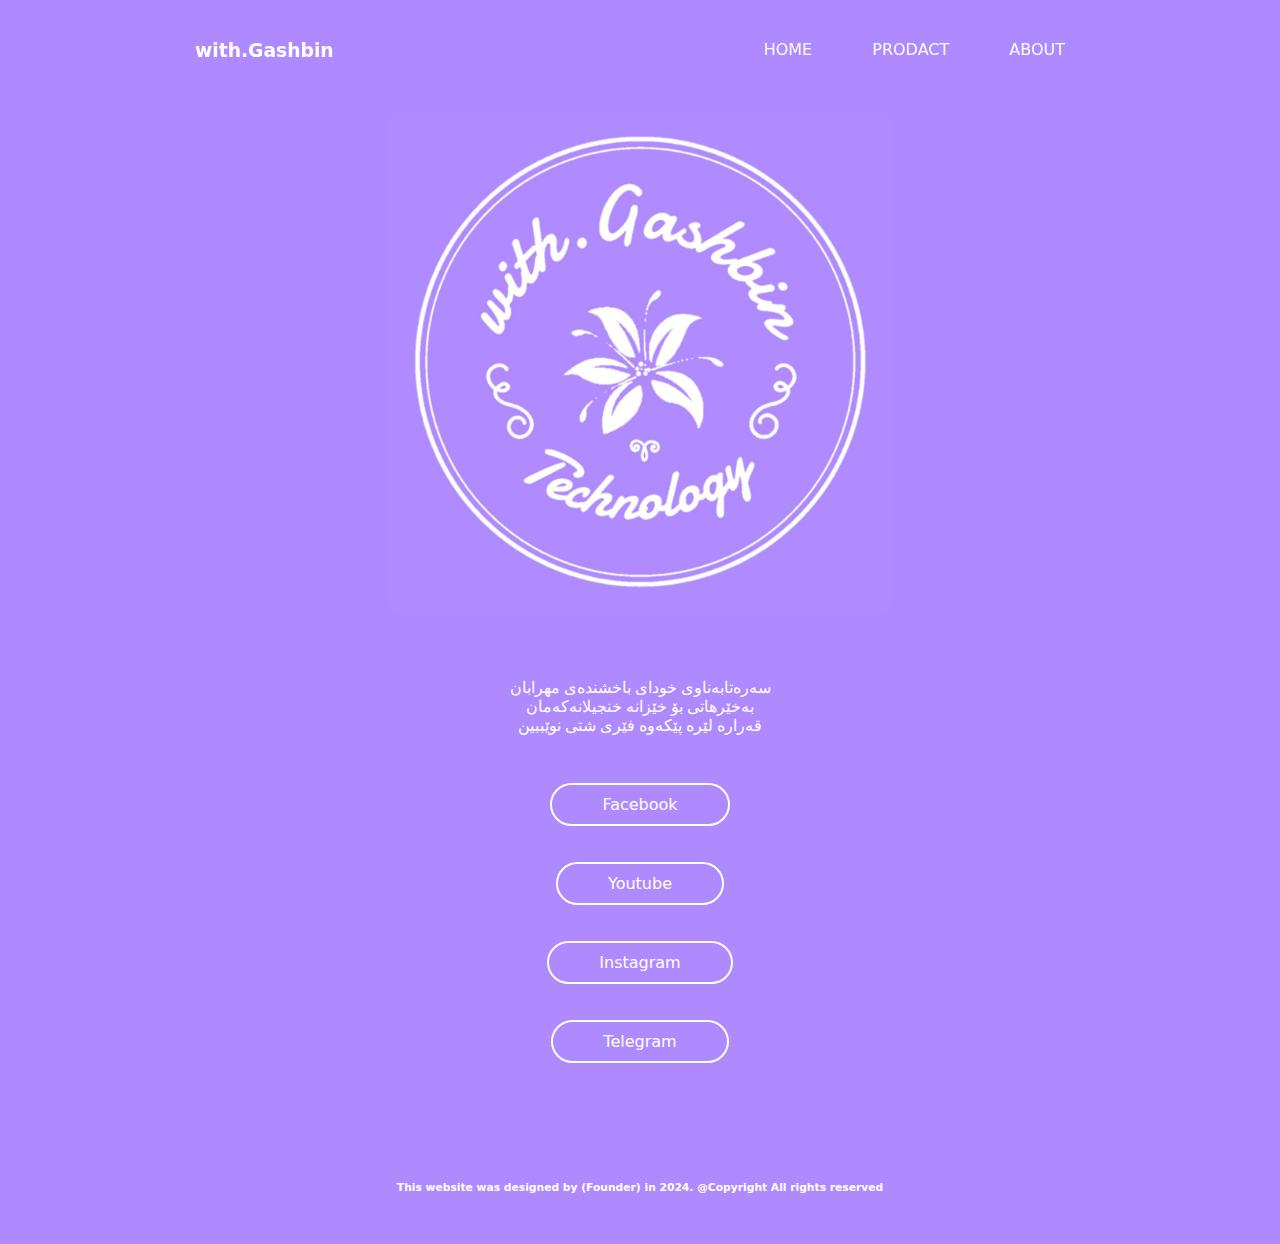
<file: index.html>
<!DOCTYPE html>
<html lang="en">
<head>
    <meta charset="UTF-8">
    <meta name="viewport" content="width=device-width, initial-scale=1.0">
    <title>With.GaShbin</title>

        <!--favicon--> <link rel="icon" href="ASSETS/IMG/">

        <!--CSS--> <link rel="stylesheet" href="ASSETS/CSS/style.css">

        <!--font--> <link rel="stylesheet" href="https://cdnjs.cloudflare.com/ajax/libs/font-awesome/6.7.1/css/all.min.css" integrity="sha512-5Hs3dF2AEPkpNAR7UiOHba+lRSJNeM2ECkwxUIxC1Q/FLycGTbNapWXB4tP889k5T5Ju8fs4b1P5z/iB4nMfSQ==" crossorigin="anonymous" referrerpolicy="no-referrer" />
        
        
        
    </head>
    <body>
        
        <div class="navbar">
        
            <div class="grid-item grid-1"> <h3>with.Gashbin</h3></div>
            <div class="grid-item grid-2"></div>
            <div class="grid-item grid-3">
                <div class="link">
                    <ul>
                        <li><a href="index.html">home</a></li>
                        <li><a href="product.html">prodact</a></li>
                        <li><a href="about.html">about</a></li>
                    </ul>
                </div>
                <button class="menu"><i class="fa-solid fa-bars fa-2xl" style="color: #ffffff;"></i></button>
                <div id="open" class="open" style="display: none;">
                    <ul>
                        <li class="button-list"><a href="index.html" target="_blank">home</a></li>
                        <li class="button-list"><a href="product.html" target="_blank">product</a></li>
                        <li class="button-list"><a href="about.html" target="_blank">about</a></li>
                    </ul>
                </div>
            </div>

    </div>  
    
    <div class="grid">
        <div class="grid-item grid-left"></div>
        <div class="grid-item grid-center">
            <img class="logo" src="ASSETS/IMG/Gashbin.jpg" alt="logo">
        </div>
        <div class="grid-item grid-right"></div>
    </div>
    <div class="grid">
        <div class="grid-item grid-left"></div>
        <div class="grid-item grid-center"> 
            <p class="bio">
                سەرەتابەناوی خودای باخشندەی مهرابان
                <br>بەخێرهاتی بۆ خێزانە خنجیلانەکەمان 
                 <br>قەرارە لێرە پێکەوە فێری شتی نوێببین
            </p>
            <div class="social">
                <ul>
                    <li class="media"> <a href="">Facebook</a></li>
                    <li class="media"> <a href="">Youtube</a></li>
                    <li class="media"> <a href="https://www.instagram.com/with.gashbin?utm_source=ig_web_button_share_sheet&igsh=ZDNlZDc0MzIxNw==">Instagram</a></li>
                    <li class="media"> <a href="">Telegram</a></li>
                </ul>
                
                <h6>This website was designed by (Founder) in 2024. @Copyright All rights reserved</h6>
            </div>
        </div>
        <div class="grid-item grid-right"></div>
    </div>
    
    <!--javascript--> <script src="ASSETS/app.js"></script>
</body>
</html>
</file>
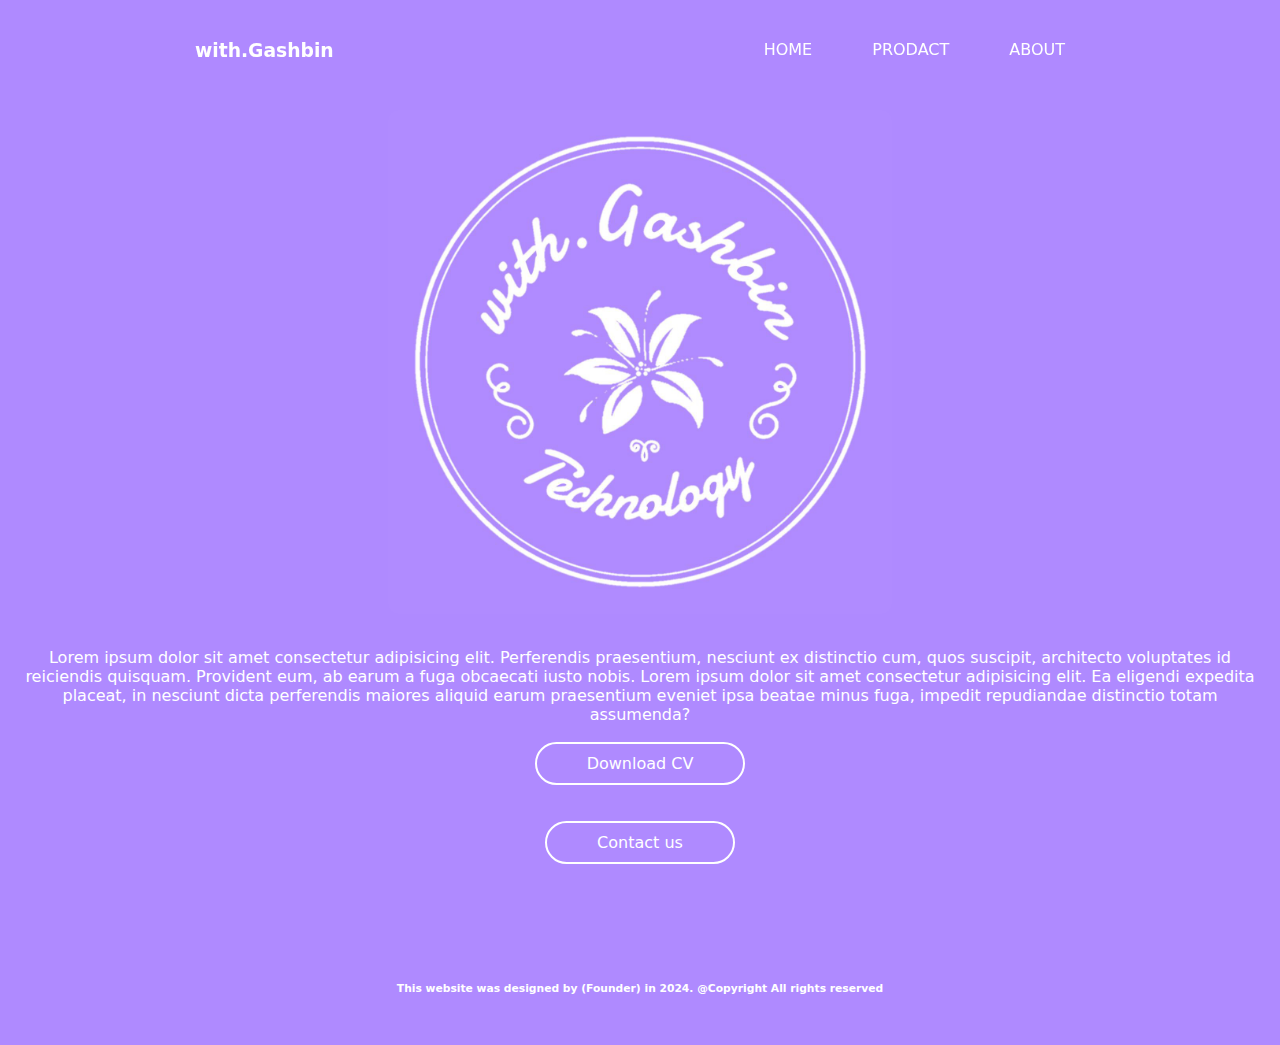
<file: about.html>
<!DOCTYPE html>
<html lang="en">
<head>
    <meta charset="UTF-8">
    <meta name="viewport" content="width=device-width, initial-scale=1.0">
    <title>With.GaShbin</title>

        <!--favicon--> <link rel="icon" href="ASSETS/IMG/">

        <!--CSS--> <link rel="stylesheet" href="ASSETS/CSS/style.css">

        <!--font--> <link rel="stylesheet" href="https://cdnjs.cloudflare.com/ajax/libs/font-awesome/6.7.1/css/all.min.css" integrity="sha512-5Hs3dF2AEPkpNAR7UiOHba+lRSJNeM2ECkwxUIxC1Q/FLycGTbNapWXB4tP889k5T5Ju8fs4b1P5z/iB4nMfSQ==" crossorigin="anonymous" referrerpolicy="no-referrer" />
        
        
        
    </head>
    <body>
        
        <div class="navbar">
        
            <div class="grid-item grid-1"> <h3>with.Gashbin</h3></div>
            <div class="grid-item grid-2"></div>
            <div class="grid-item grid-3">
                <div class="link">
                    <ul>
                        <li><a href="index.html">home</a></li>
                        <li><a href="product.html">prodact</a></li>
                        <li><a href="about.html">about</a></li>
                    </ul>
                </div>
                <button class="menu"><i class="fa-solid fa-bars fa-2xl" style="color: #ffffff;"></i></button>
                <div id="open" class="open" style="display: none;">
                    <ul>
                        <li class="button-list"><a href="index.html" target="_blank">home</a></li>
                        <li class="button-list"><a href="product.html" target="_blank">product</a></li>
                        <li class="button-list"><a href="about.html" target="_blank">about</a></li>
                    </ul>
                </div>
            </div>

    </div>  
    
    <div class="grid">
        <div class="grid-item grid-left"></div>
        <div class="grid-item grid-center">
            <img class="logo" src="ASSETS/IMG/Gashbin.jpg" alt="logo">
        </div>
        <div class="grid-item grid-right"></div>
    </div>
    <div class="grid">
        <div class="grid-item grid-left"></div>
        <div class="grid-item grid-center">
            <p>Lorem ipsum dolor sit amet consectetur adipisicing elit. Perferendis praesentium, nesciunt ex distinctio cum, quos suscipit, architecto voluptates id reiciendis quisquam. Provident eum, ab earum a fuga obcaecati iusto nobis. Lorem ipsum dolor sit amet consectetur adipisicing elit. Ea eligendi expedita placeat, in nesciunt dicta perferendis maiores aliquid earum praesentium eveniet ipsa beatae minus fuga, impedit repudiandae distinctio totam assumenda?</p>
            <div class="social">
                <ul>
                    <li class="media"> <a href="cv.pdf">Download CV</a></li>
                    <li class="media"> <a href="tel:+9647511851994">Contact us</a></li>

                </ul>
                
                <h6>This website was designed by (Founder) in 2024. @Copyright All rights reserved</h6>
            </div>
        </div>
        <div class="grid-item grid-right"></div>
    </div>
    
    <!--javascript--> <script src="ASSETS/app.js"></script>
</body>
</html>
</file>
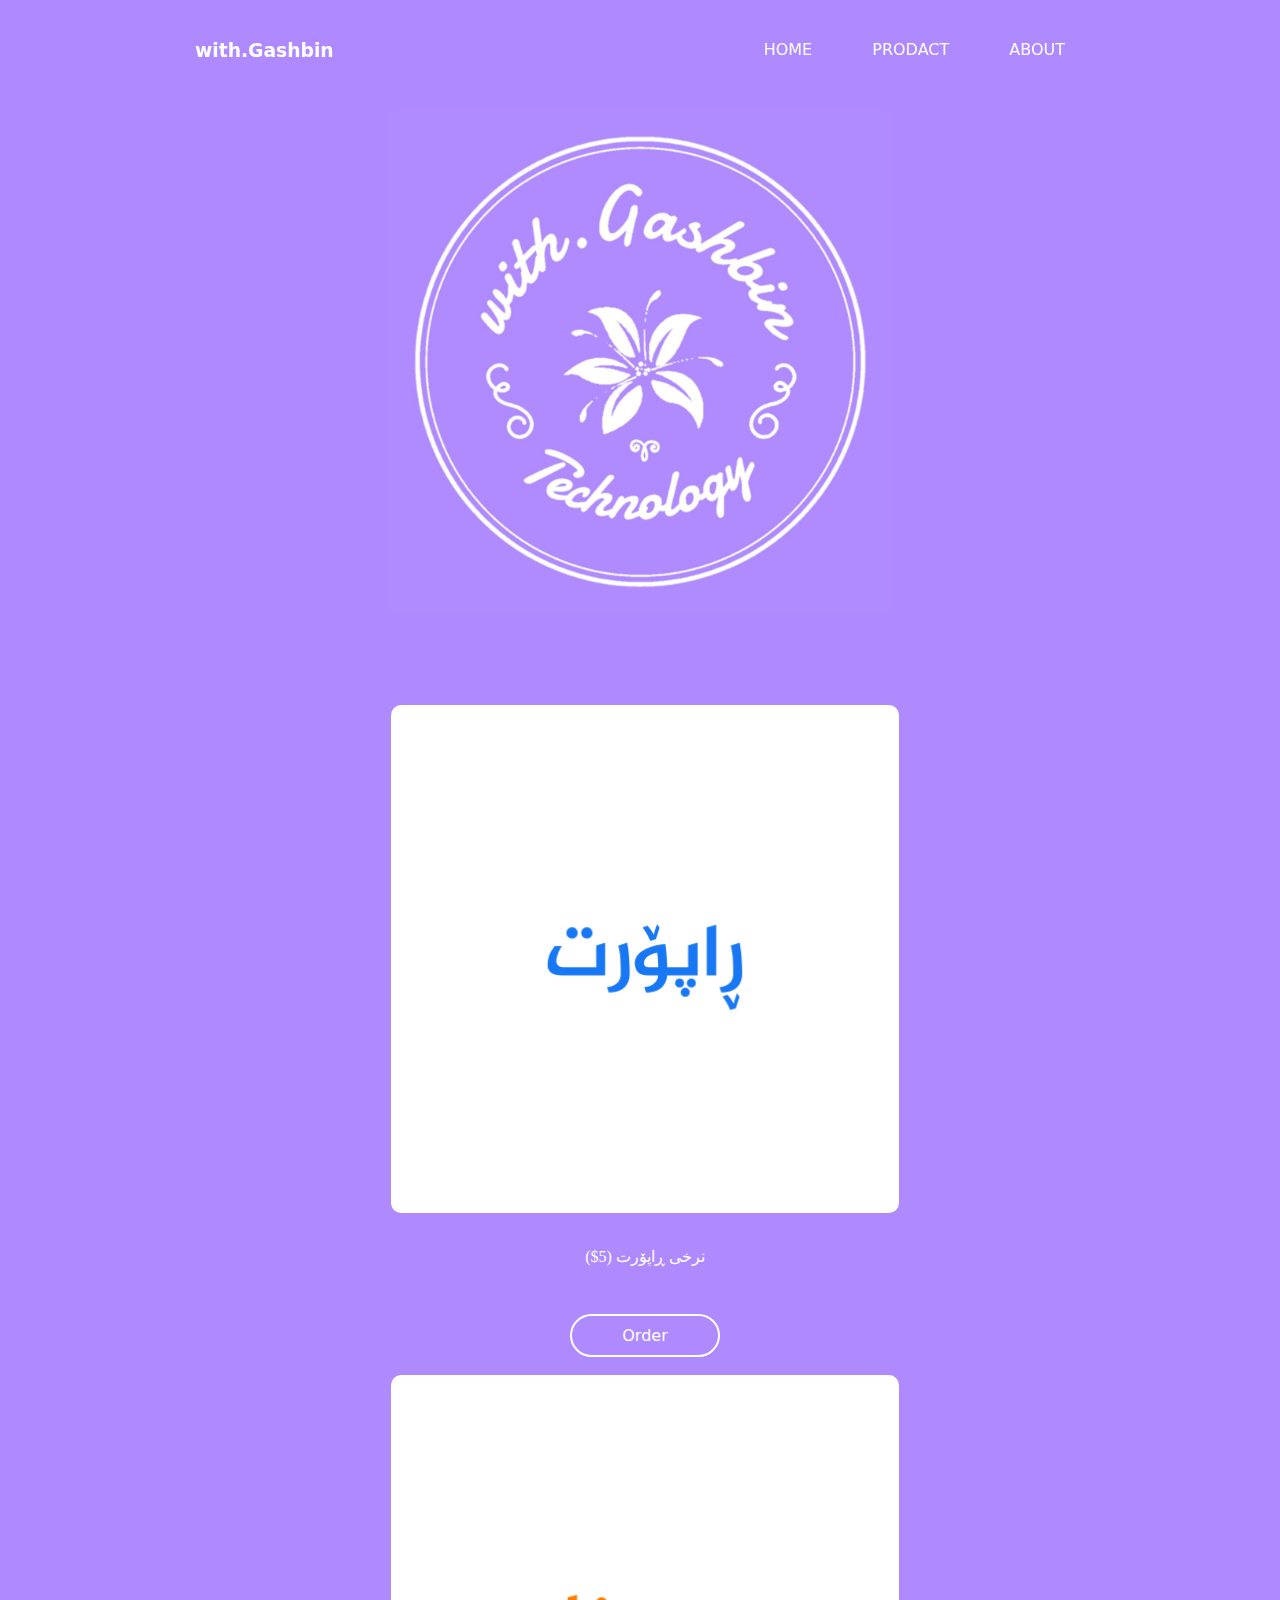
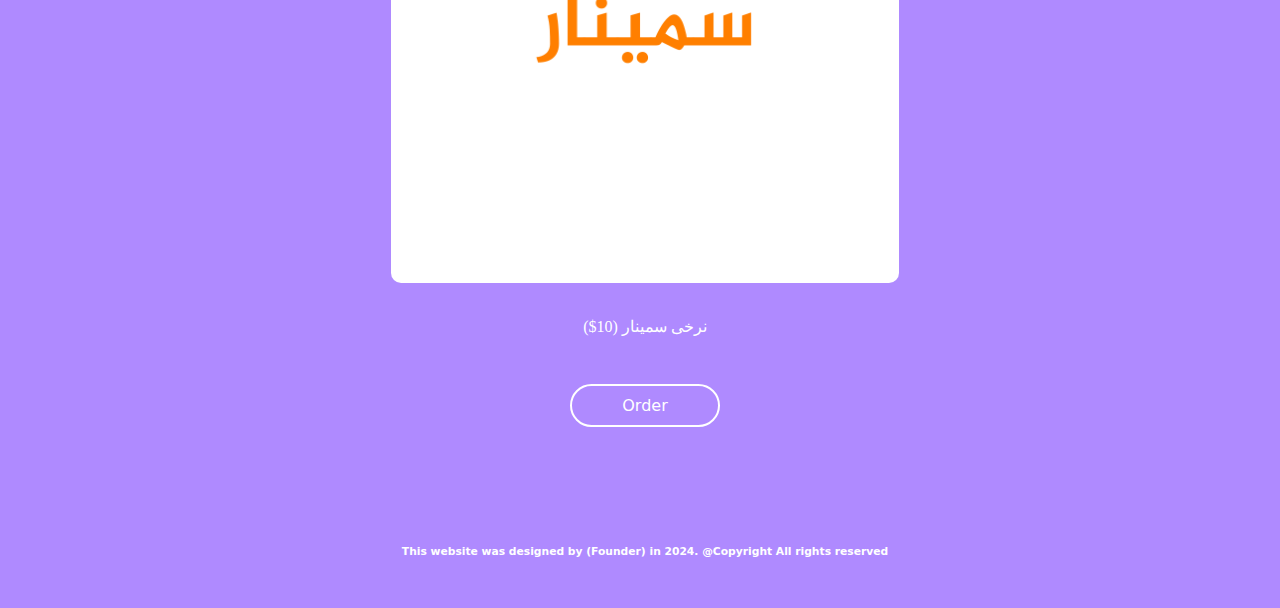
<file: product.html>
<!DOCTYPE html>
<html lang="en">
<head>
    <meta charset="UTF-8">
    <meta name="viewport" content="width=device-width, initial-scale=1.0">
    <title>With.GaShbin</title>

        <!--favicon--> <link rel="icon" href="ASSETS/IMG/">

        <!--CSS--> <link rel="stylesheet" href="ASSETS/CSS/style.css">

        <!--font--> <link rel="stylesheet" href="https://cdnjs.cloudflare.com/ajax/libs/font-awesome/6.7.1/css/all.min.css" integrity="sha512-5Hs3dF2AEPkpNAR7UiOHba+lRSJNeM2ECkwxUIxC1Q/FLycGTbNapWXB4tP889k5T5Ju8fs4b1P5z/iB4nMfSQ==" crossorigin="anonymous" referrerpolicy="no-referrer" />
        
        
        
    </head>
    <body>
        
        <div class="navbar">
        
            <div class="grid-item grid-1"> <h3>with.Gashbin</h3></div>
            <div class="grid-item grid-2"></div>
            <div class="grid-item grid-3">
                <div class="link">
                    <ul>
                        <li><a href="index.html">home</a></li>
                        <li><a href="product.html">prodact</a></li>
                        <li><a href="about.html">about</a></li>
                    </ul>
                </div>
                <button class="menu"><i class="fa-solid fa-bars fa-2xl" style="color: #ffffff;"></i></button>
                <div id="open" class="open" style="display: none;">
                    <ul>
                        <li class="button-list"><a href="index.html" target="_blank">home</a></li>
                        <li class="button-list"><a href="product.html" target="_blank">product</a></li>
                        <li class="button-list"><a href="about.html" target="_blank">about</a></li>
                    </ul>
                </div>
            </div>

    </div>  
    
    <div class="grid">
        <div class="grid-item grid-left"></div>
        <div class="grid-item grid-center">
            <img class="logo" src="ASSETS/IMG/Gashbin.jpg" alt="logo">
        </div>
        <div class="grid-item grid-right"></div>
    </div>
    <div class="grid">
        <div class="grid-item grid-left"></div>
        <div class="grid-item grid-center">
            <br><br><br>
            <img class="logo" src="ASSETS/IMG/raport.jpg" alt="">
            <p class="bio">
                نرخی ڕاپۆرت (5$)
            </p>
            <div class="social">
                <ul>
                    <li class="media"> <a href="">Order</a></li>
                </ul>
            <img class="logo" src="ASSETS/IMG/sminar.jpg" alt="">
            <p class="bio">
            نرخی سمینار (10$)
            </p>
            <div class="social">
                <ul>
                    <li class="media"> <a href="">Order</a></li>
                </ul>
                
                <h6>This website was designed by (Founder) in 2024. @Copyright All rights reserved</h6>
            </div>
        </div>
        <div class="grid-item grid-right"></div>
    </div>
    
    <!--javascript--> <script src="ASSETS/app.js"></script>
</body>
</html>
</file>
<file: ASSETS/CSS/style.css>
/*---base---*/
*{
    font-family: system-ui, -apple-system, BlinkMacSystemFont, 'Segoe UI', Roboto, Oxygen, Ubuntu, Cantarell, 'Open Sans', 'Helvetica Neue', sans-serif;
    box-sizing: border-box;
    padding: 0;
    margin: 0;
    color: rgb(255, 255, 255);
}


html,body{
    color: hsl(0, 0%, 100%);
    background-color: hsl(259, 100%, 77%);
}







/*--------navbar--------*/

.navbar{
    background-color: hsla(259, 100%, 77%, 0.758);
    position: sticky;
    top: 0px;
    margin-top: 30px;
    width: 100%;
    height: 50px;
    display: grid;
    gap: 10px;

}

.grid-item{
    text-align: center;
}

.grid-1{
    grid-column: 1 / span 2;
    padding: 10px;
    grid-row: 1;
}

.grid-2{
    grid-column: 3;
    grid-row: 1 / span 2;
}
.grid-3{
    grid-column: 4;
    grid-row: 1;
}
.grid-3 button{
    padding: 15px;
    position: relative;
    transform: translate(-25%,);
    background-color: #ffffff00;
    border: none;
}




.link ul{
    display: flex;
}
.link ul li{
    padding: 10px 30px;
    list-style: none;
}
.link ul li a{
    text-decoration: none;
    text-transform: uppercase;
}

.open{
    transition: 0.5s;
}

.open ul{
    background-color: #ffffff;
    border-radius: 10px;
}

.button-list{
    max-width: 100px;
    padding: 15px 0px; 

    list-style: none;
    text-decoration: none;
}

.button-list a{
    color: #000000;
    text-decoration: none;
    text-transform: uppercase;
}


/*--------------------------logo------------------------*/

.grid{
    margin-top: 30px;
    display: flex;
    justify-content: center;
    align-items: center;
    gap: 10px;
}
.grid-left{
    background-color: aqua;
    grid-column: 1 / span 2;
    grid-row: 1;
}
.grid-center{
    grid-column: 3;
    grid-row: 1 / span 2;
}
.grid-riht{
    grid-column: 4;
    grid-row: 10;
}
.logo{
 max-width: 40%;
 max-height: 40%;
 border-radius: 10px;
}

h6{
    margin-top: 100px;
    margin-bottom: 50px;
}



/*--------------------------social media------------------------*/


.social ul{
    display: block;
}
.media{
    list-style: none;
    padding: 30px 10px;
}
.media a{
    padding: 10px 50px;
    margin: 100px;
    margin: 30px;
    border: solid 2px;
    border-radius: 50px;
    text-decoration: none;
}

.bio{
    font-family: rudaw;
    text-align: center;
    padding: 30px;
}





/*--------------------------responsive------------------------*/

@media only screen and (min-width: 800px) {
    .grid-3 button{
        display: none;
    }
}
@media only screen and (max-width: 800px) {
    .grid-3{
        .link{
            display: none;
        }
    }
}
</file>
